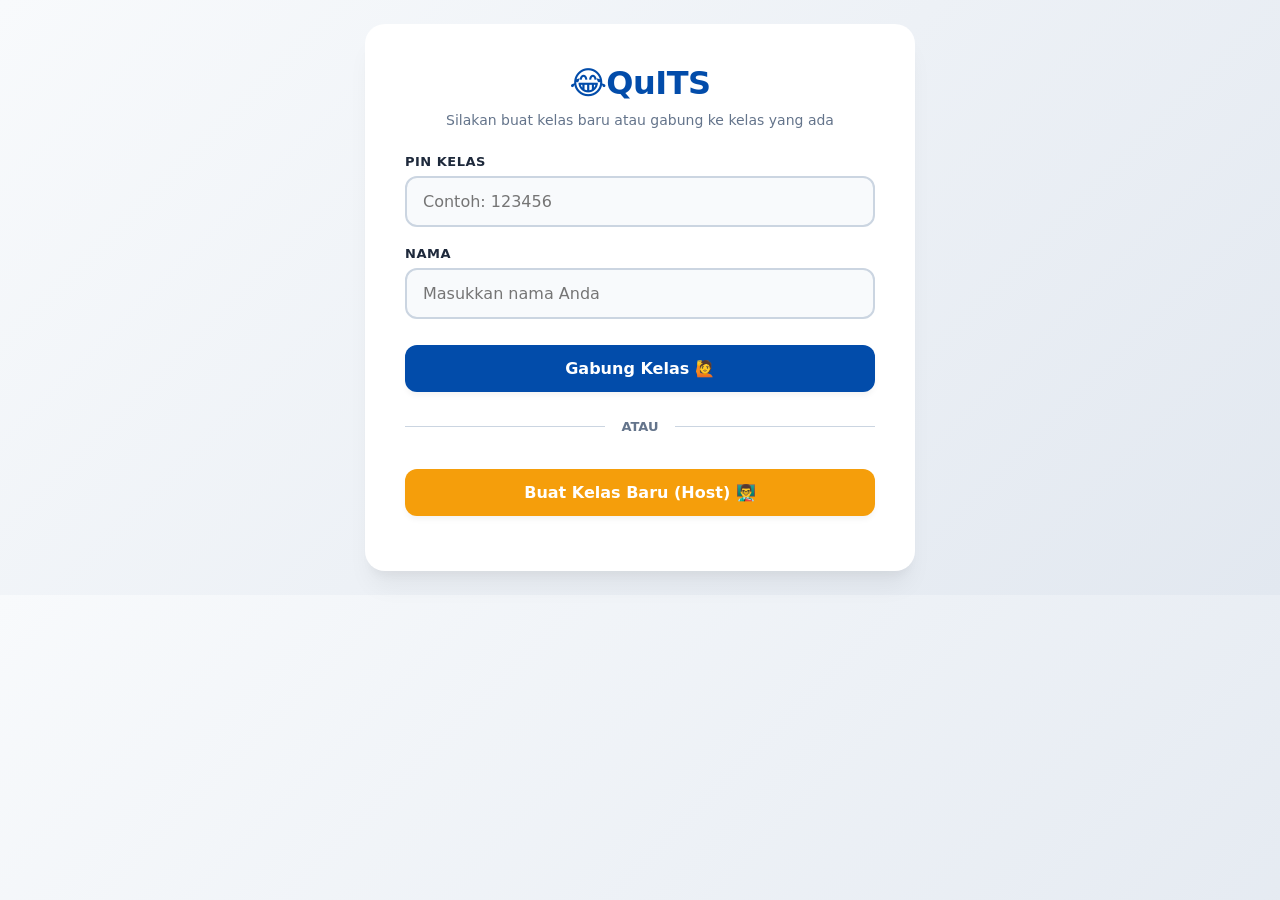
<file: index.html>
<!DOCTYPE html>
<html lang="id">
<head>
    <meta charset="UTF-8">
    <meta name="viewport" content="width=device-width, initial-scale=1.0">
    <title>QuITS - Masuk</title>
    <link rel="icon" type="image/png" href="Logo.png">
    <link rel="stylesheet" href="style.css">
</head>
<body>

<div class="card">
    <h1>😂QuITS</h1>
    <p>Silakan buat kelas baru atau gabung ke kelas yang ada</p>

    <div class="form-group">
        <label for="input-pin">PIN Kelas</label>
        <input type="text" id="input-pin" maxlength="6" placeholder="Contoh: 123456">
    </div>
    <div class="form-group">
        <label for="input-name">Nama</label>
        <input type="text" id="input-name" maxlength="30" placeholder="Masukkan nama Anda">
    </div>

    <button class="btn btn-primary" onclick="handleJoinClass()">Gabung Kelas 🙋</button>

    <div class="divider"><span>ATAU</span></div>

    <button id="create-room-btn" class="btn btn-accent" onclick="handleCreateClass()">Buat Kelas Baru (Host) 👨‍🏫</button>

    <div id="connection-status" style="margin-top:15px;"></div>
</div>

<script src="app.js"></script>

</body>
</html>
</file>
<file: style.css>
/* ==========================================================
   🎨 DESIGN SYSTEM & VARIABLES (Modern Clean Aesthetic)
   ========================================================== */
:root {
    --primary: #024caa;
    --primary-light: #0ea5e9;
    --primary-dark: #0f172a;
    --accent: #f59e0b;
    --bg-gradient: linear-gradient(135deg, #f8fafc 0%, #e2e8f0 100%);
    --card-bg: #ffffff;
    --text-main: #1e293b;
    --text-muted: #64748b;
    --border-color: #cbd5e1;
    
    /* 3D Tactile Colors untuk Tombol Kuis (Kahoot/Quizizz Inspired) */
    --red: #ef4444;
    --red-dark: #b91c1c;
    --blue: #3b82f6;
    --blue-dark: #1d4ed8;
    --yellow: #f59e0b;
    --yellow-dark: #b45309;
    --green: #10b981;
    --green-dark: #047857;
    
    /* Utility Colors */
    --danger: #ef4444;
    --danger-hover: #dc2626;
    --success-bg: #d1fae5;
    --success-text: #065f46;
    --warning-bg: #fef3c7;
    --warning-text: #92400e;
}

/* ==========================================================
   RESET & BASE STYLES
   ========================================================== */
* {
    box-sizing: border-box;
    font-family: 'Inter', system-ui, -apple-system, BlinkMacSystemFont, 'Segoe UI', Roboto, sans-serif;
    margin: 0;
    padding: 0;
    -webkit-tap-highlight-color: transparent; /* Menghilangkan highlight biru saat di-tap di mobile */
}

body {
    background: var(--bg-gradient);
    color: var(--text-main);
    display: flex;
    justify-content: center;
    align-items: center;
    min-height: 100vh;
    min-height: -webkit-fill-available; /* Fix untuk mobile browser address bar */
    padding: 12px;
    overflow-x: hidden;
}

/* ==========================================================
   📦 RESPONSIVE CARD CONTAINER
   ========================================================== */
.card {
    background: var(--card-bg);
    max-width: 550px;
    width: 100%;
    padding: 24px 16px; /* Padding lebih kecil di mobile device */
    border-radius: 20px;
    box-shadow: 0 20px 25px -5px rgba(0, 0, 0, 0.05), 0 10px 10px -5px rgba(0, 0, 0, 0.04);
    text-align: center;
    animation: fadeIn 0.4s cubic-bezier(0.16, 1, 0.3, 1);
    transition: max-width 0.3s ease;
}

/* Typography */
h1 { 
    color: var(--primary); 
    margin-bottom: 8px; 
    font-size: 24px; 
    font-weight: 800;
    letter-spacing: -0.5px;
}
h2 { font-size: 20px; font-weight: 700; color: var(--primary-dark); }
h3 { font-size: 18px; font-weight: 600; margin-bottom: 12px; }
p { color: var(--text-muted); margin-bottom: 20px; font-size: 14px; line-height: 1.5; }
hr { border: 0; height: 1px; background: #e2e8f0; margin: 20px 0; }

/* ==========================================================
   📋 FORM CONTROLS & INPUTS
   ========================================================== */
.form-group {
    margin-bottom: 16px;
    text-align: left;
}
label { 
    font-weight: 600; 
    font-size: 13px; 
    color: var(--text-main);
    text-transform: uppercase;
    letter-spacing: 0.5px;
}
input[type="text"], input[type="number"] {
    width: 100%;
    padding: 14px 16px;
    margin-top: 6px;
    border: 2px solid var(--border-color);
    border-radius: 12px;
    font-size: 16px;
    color: var(--text-main);
    background-color: #f8fafc;
    transition: all 0.25s ease;
}
input[type="text"]:focus, input[type="number"]:focus {
    border-color: var(--primary);
    background-color: #ffffff;
    outline: none;
    box-shadow: 0 0 0 4px rgba(2, 76, 170, 0.12);
}

/* ==========================================================
   🔘 BUTTONS STYLE (Tactile & Accessible)
   ========================================================== */
.btn {
    width: 100%;
    padding: 14px 20px;
    font-size: 16px;
    font-weight: 700;
    border: none;
    border-radius: 12px;
    cursor: pointer;
    transition: all 0.2s cubic-bezier(0.4, 0, 0.2, 1);
    margin-top: 10px;
    color: white;
    display: inline-flex;
    justify-content: center;
    align-items: center;
    gap: 8px;
    box-shadow: 0 4px 6px -1px rgba(0, 0, 0, 0.05);
}
.btn:active { transform: scale(0.97); }

.btn-primary { background: var(--primary); }
.btn-primary:hover { background: #023d8a; box-shadow: 0 10px 15px -3px rgba(2, 76, 170, 0.2); }

.btn-accent { background: var(--accent); color: white; }
.btn-accent:hover { background: #d97706; box-shadow: 0 10px 15px -3px rgba(245, 158, 11, 0.2); }

.btn-danger { background: var(--danger); }
.btn-danger:hover { background: var(--danger-hover); box-shadow: 0 10px 15px -3px rgba(239, 68, 68, 0.2); }

/* Back Button Layout */
.back-header { text-align: left; margin-bottom: 16px; }
.btn-back {
    background: #e2e8f0;
    border: none;
    color: var(--text-main);
    font-size: 13px;
    font-weight: 700;
    cursor: pointer;
    padding: 8px 14px;
    border-radius: 8px;
    transition: all 0.2s;
}
.btn-back:hover { background: #cbd5e1; }

/* Divider */
.divider { margin: 24px 0; position: relative; text-align: center; }
.divider::before {
    content: ""; position: absolute; top: 50%; left: 0; width: 100%; height: 1px;
    background: var(--border-color); z-index: 1;
}
.divider span {
    background: var(--card-bg); padding: 0 16px; position: relative; z-index: 2;
    color: var(--text-muted); font-size: 13px; font-weight: 600;
}

/* ==========================================================
   🎮 RESPONSIVE QUIZ GAMEPLAY GRID (The Core Fix)
   ========================================================== */
.quiz-grid {
    display: grid;
    grid-template-columns: 1fr; /* Standar mobile: 1 kolom menumpuk vertikal */
    gap: 12px;
    margin-top: 20px;
}

.btn-quiz {
    width: 100%;
    padding: 20px 16px;
    font-size: 16px;
    color: white;
    border: none;
    border-radius: 16px;
    cursor: pointer;
    font-weight: 700;
    text-align: left;
    display: flex;
    align-items: center;
    transition: filter 0.15s ease, transform 0.1s ease;
    position: relative;
    box-shadow: inset 0 -5px 0 rgba(0, 0, 0, 0.24), 0 4px 6px rgba(0, 0, 0, 0.05);
}
.btn-quiz:active {
    transform: translateY(3px);
    box-shadow: inset 0 -2px 0 rgba(0, 0, 0, 0.24), 0 1px 2px rgba(0, 0, 0, 0.05);
}
.btn-quiz:disabled {
    opacity: 0.5;
    cursor: not-allowed;
    transform: none !important;
    box-shadow: none !important;
}

/* Variasi Warna Tombol Kuis */
.q-red { background: var(--red); }
.q-blue { background: var(--blue); }
.q-yellow { background: var(--yellow); }
.q-green { background: var(--green); }

/* ==========================================================
   🖥️ RESPONSIVE WEBRTC SCREENSHARE CONTAINER
   ========================================================== */
#screenshare-container {
    box-shadow: 0 10px 15px -3px rgba(0, 0, 0, 0.3);
}
#remote-screen-video {
    width: 100%;
    height: auto;
    aspect-ratio: 16 / 9; /* Menjaga aspek rasio konstan agar tidak distorsi */
    object-fit: contain;
    background-color: #000000;
}

/* ==========================================================
   📋 DATA LISTS & FEED (Lobby, Activity, Leaderboard)
   ========================================================== */
.player-list, #live-activity-list, #temp-leaderboard-list {
    list-style: none;
    margin: 16px 0;
    max-height: 220px;
    overflow-y: auto;
    padding-right: 4px;
}

/* Custom Scrollbar untuk kontainer list */
.player-list::-webkit-scrollbar, 
#live-activity-list::-webkit-scrollbar, 
#temp-leaderboard-list::-webkit-scrollbar {
    width: 6px;
}
.player-list::-webkit-scrollbar-thumb, 
#live-activity-list::-webkit-scrollbar-thumb, 
#temp-leaderboard-list::-webkit-scrollbar-thumb {
    background: #cbd5e1;
    border-radius: 10px;
}

.player-list li {
    background: #f8fafc;
    padding: 14px 16px;
    margin-bottom: 8px;
    border-radius: 10px;
    border-left: 4px solid var(--primary);
    text-align: left;
    font-weight: 600;
    font-size: 14px;
    display: flex;
    align-items: center;
    gap: 8px;
    animation: slideIn 0.25s cubic-bezier(0.16, 1, 0.3, 1);
}

#live-activity-list li, #temp-leaderboard-list li, #participant-temp-list li {
    background: #ffffff;
    padding: 12px 14px;
    margin-bottom: 8px;
    border-radius: 8px;
    font-size: 13.5px;
    font-weight: 500;
    box-shadow: 0 2px 4px rgba(0,0,0,0.02), 0 1px 2px rgba(0,0,0,0.03);
    border: 1px solid #e2e8f0;
}

/* Scoring Info Box (Leaderboard Akhir) */
.scoring-info {
    background: #f8fafc;
    padding: 16px;
    border-radius: 14px;
    margin-bottom: 20px;
    font-size: 13px;
    text-align: left;
    border-left: 4px solid var(--accent);
    border-top: 1px solid #e2e8f0;
    border-right: 1px solid #e2e8f0;
    border-bottom: 1px solid #e2e8f0;
}
.scoring-info h4 { margin-bottom: 8px; color: var(--primary-dark); font-weight: 700; }
.scoring-info p { margin: 6px 0; line-height: 1.4; color: var(--text-main); }

/* ==========================================================
   ✨ ANIMATIONS
   ========================================================== */
@keyframes fadeIn {
    from { opacity: 0; transform: translateY(16px); }
    to { opacity: 1; transform: translateY(0); }
}
@keyframes slideIn {
    from { opacity: 0; transform: translateX(-12px); }
    to { opacity: 1; transform: translateX(0); }
}

/* ==========================================================
   📱 MEDIA QUERIES (BREAKPOINTS UNTUK SCREEN LEBIH BESAR)
   ========================================================== */

/* Tablet Device ke atas (Lebar layar mulai dari 550px) */
@media (min-width: 550px) {
    body { padding: 24px; }
    .card { padding: 40px; }
    h1 { font-size: 32px; }
    
    /* Grid Jawaban Berubah Menjadi 2 Kolom (Kahoot Grid Style) */
    .quiz-grid {
        grid-template-columns: repeat(2, 1fr);
        gap: 16px;
    }
    .btn-quiz {
        padding: 26px 20px;
        font-size: 18px;
    }
}

/* Desktop Wide Device (Lebar layar khusus halaman kuis/host-space yang disetting inline max-width:800px) */
@media (min-width: 768px) {
    .card[style*="max-width:800px"], .card[style*="max-width: 800px"] {
        max-width: 850px !important;
    }
    
    /* Layout Fleksibel Berdampingan Khusus Dashboard Kontrol Host */
    .card #host-quiz-space > div[style*="display: flex"] {
        flex-direction: row !important;
        gap: 24px !important;
    }
}
</file>
